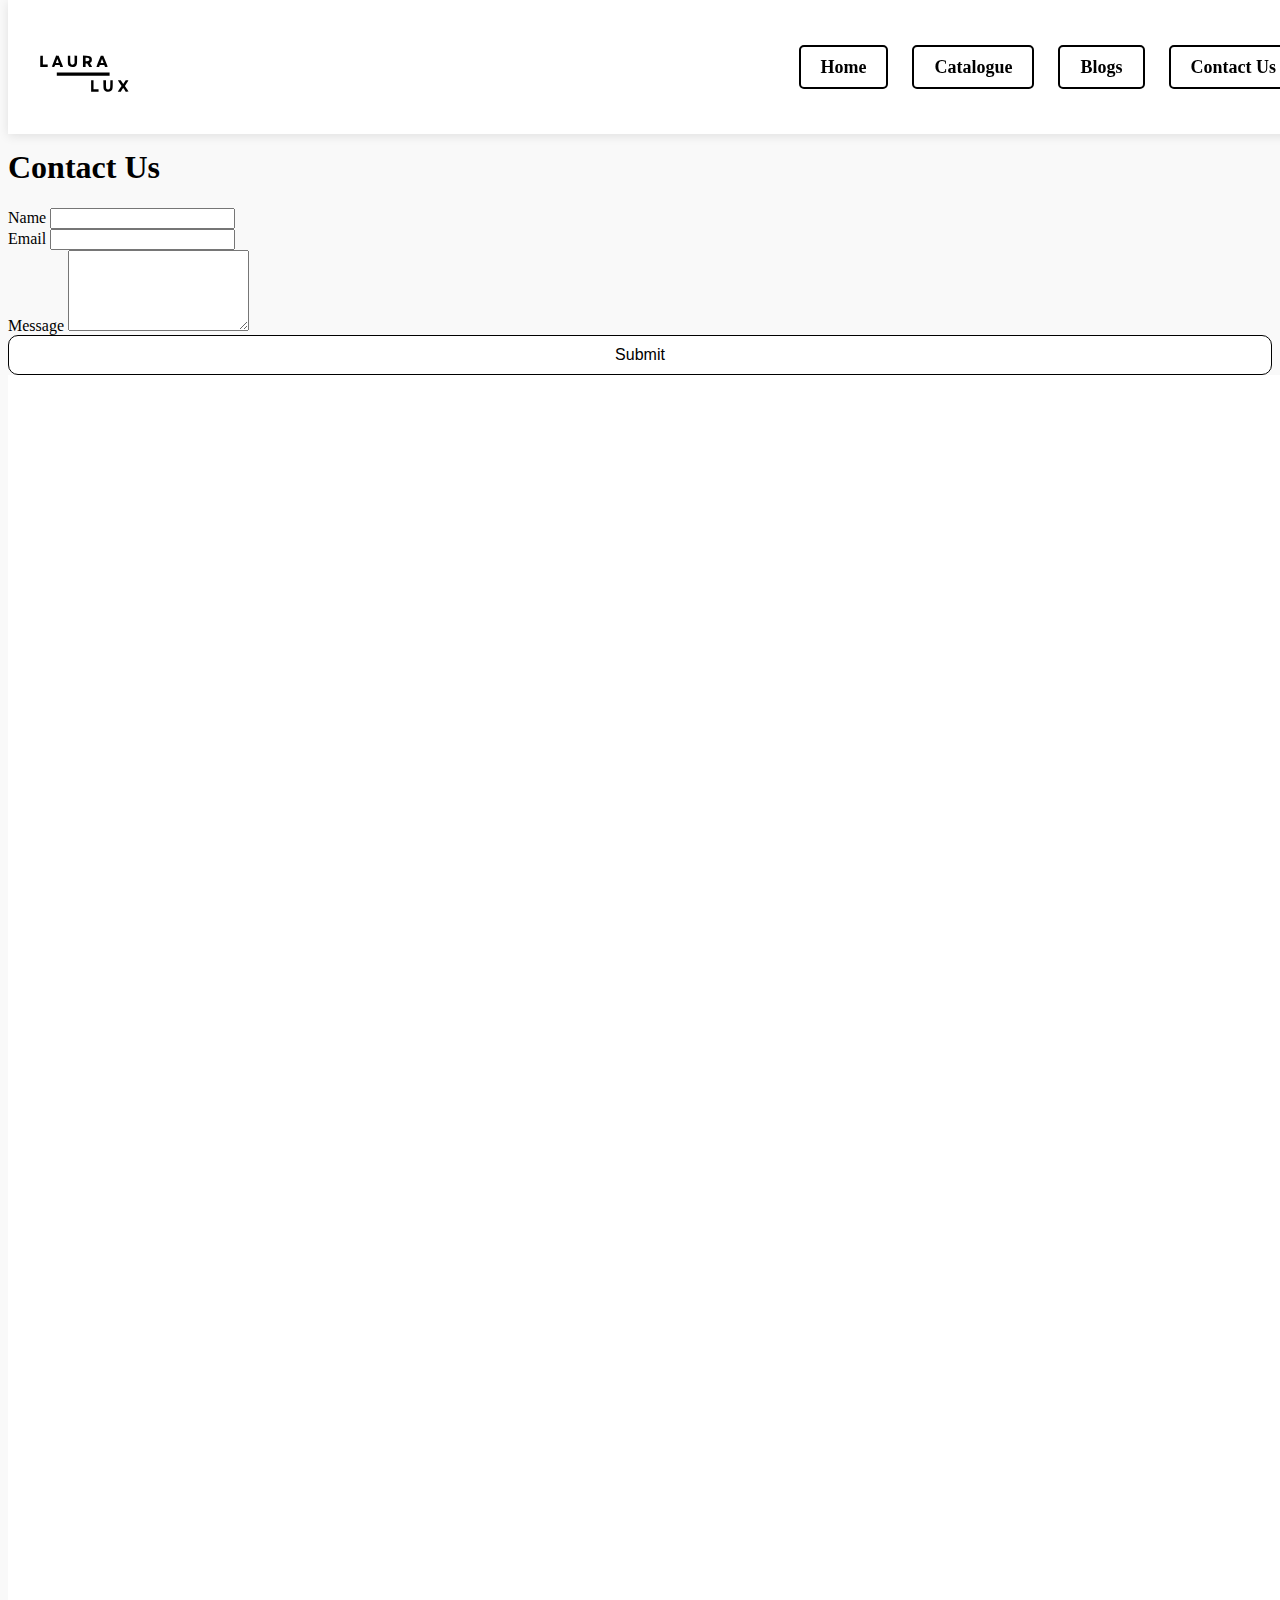
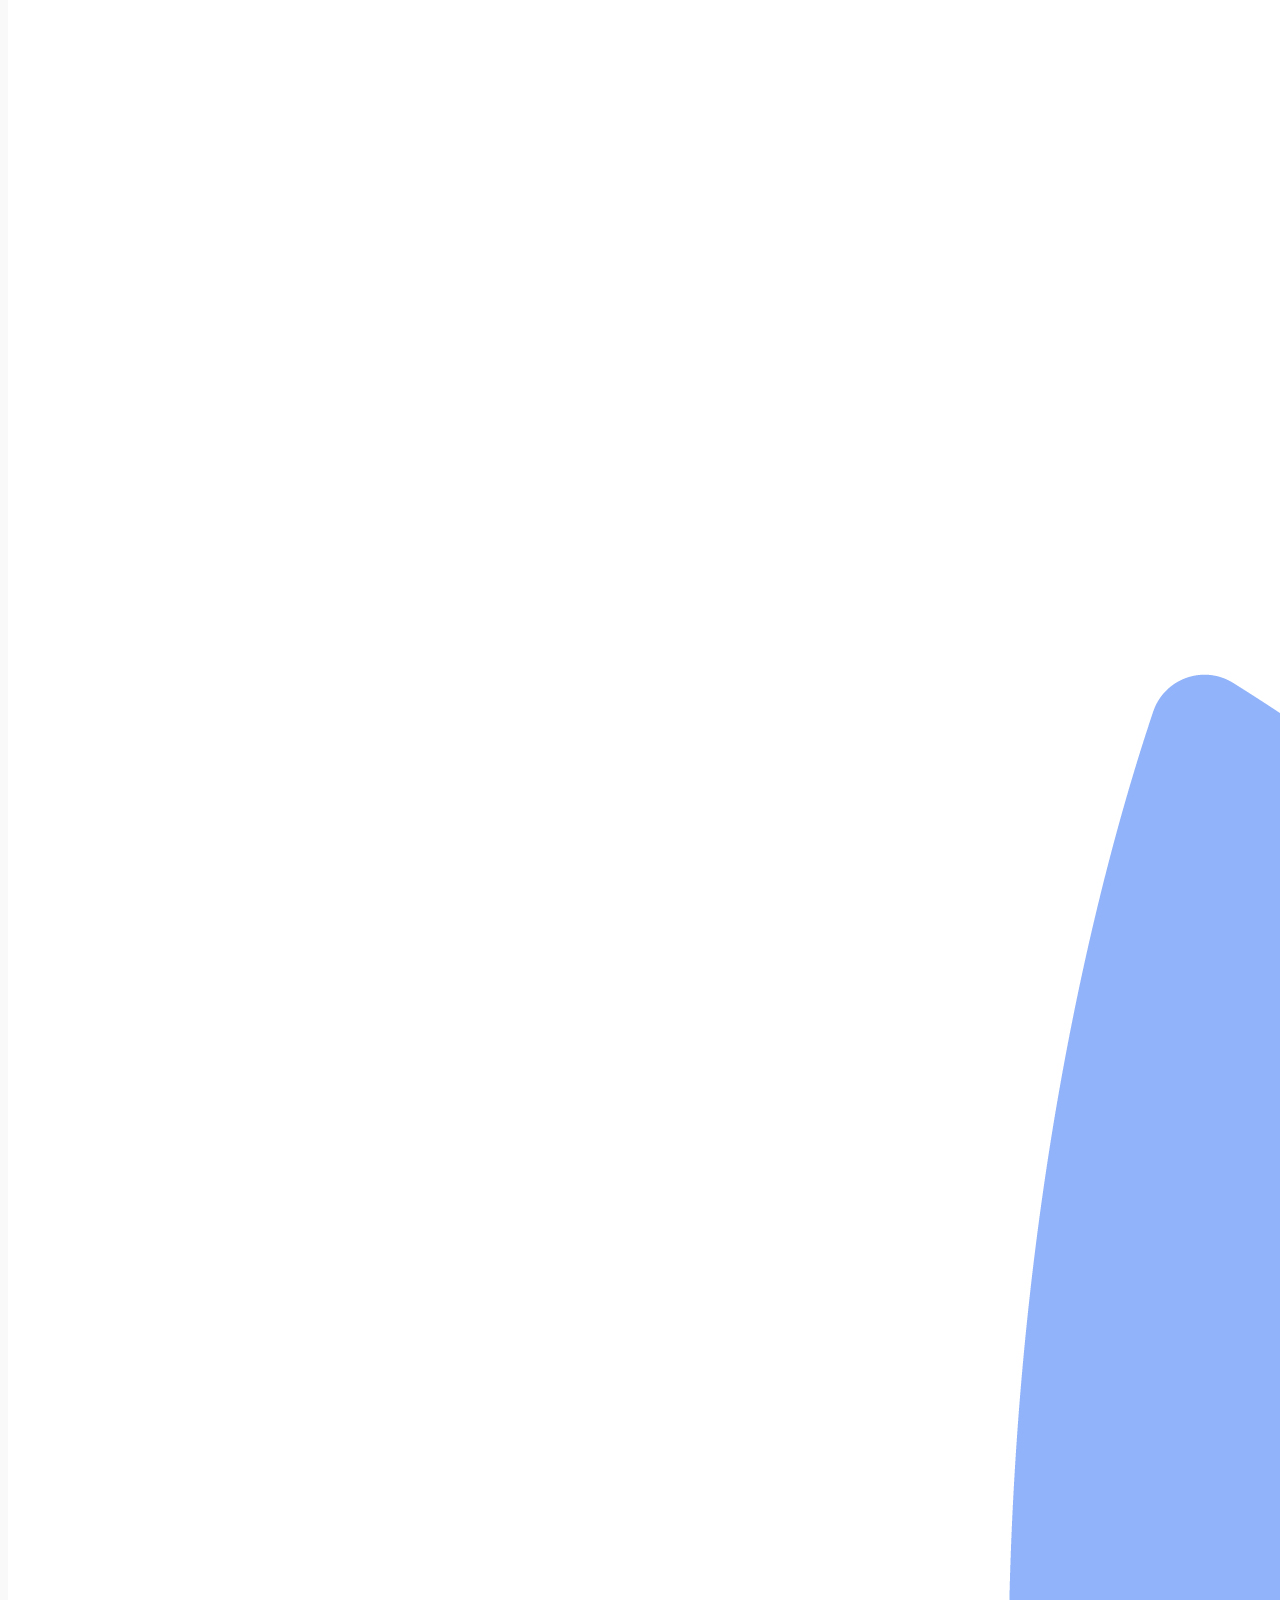
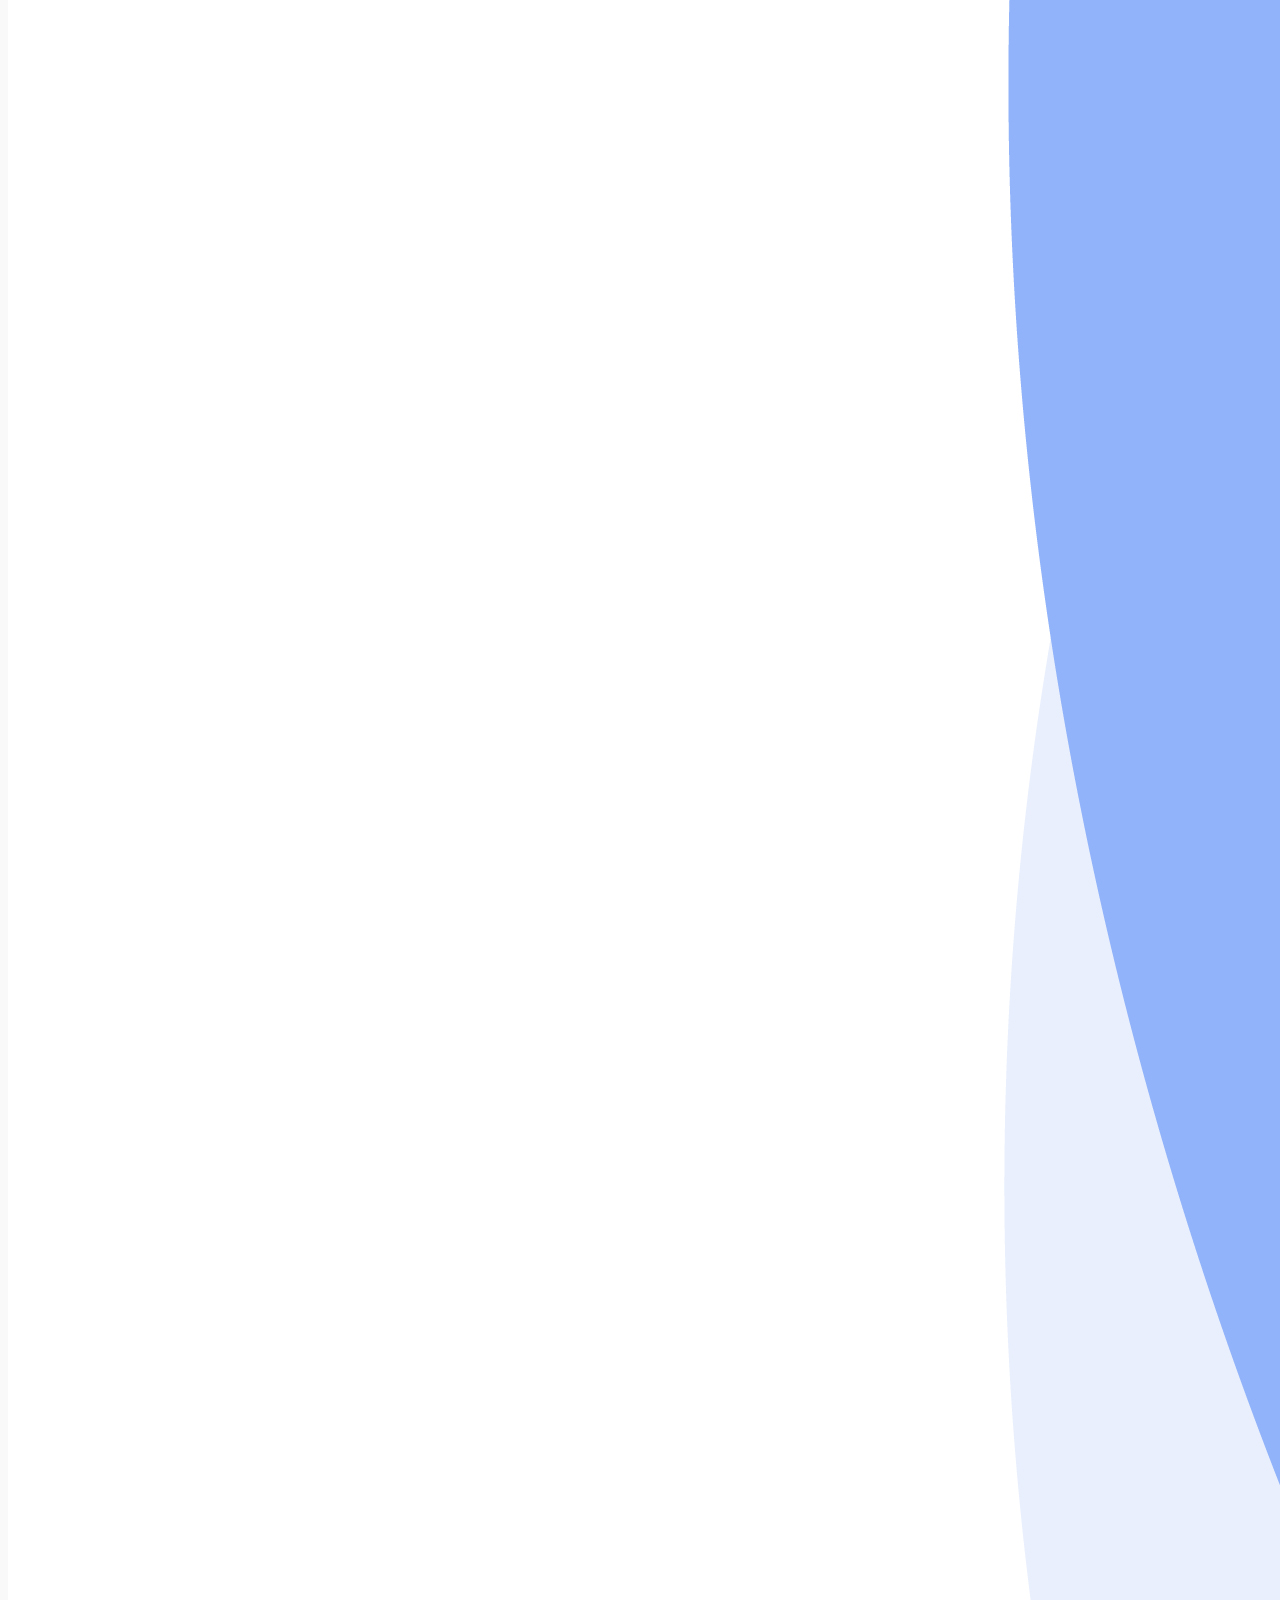
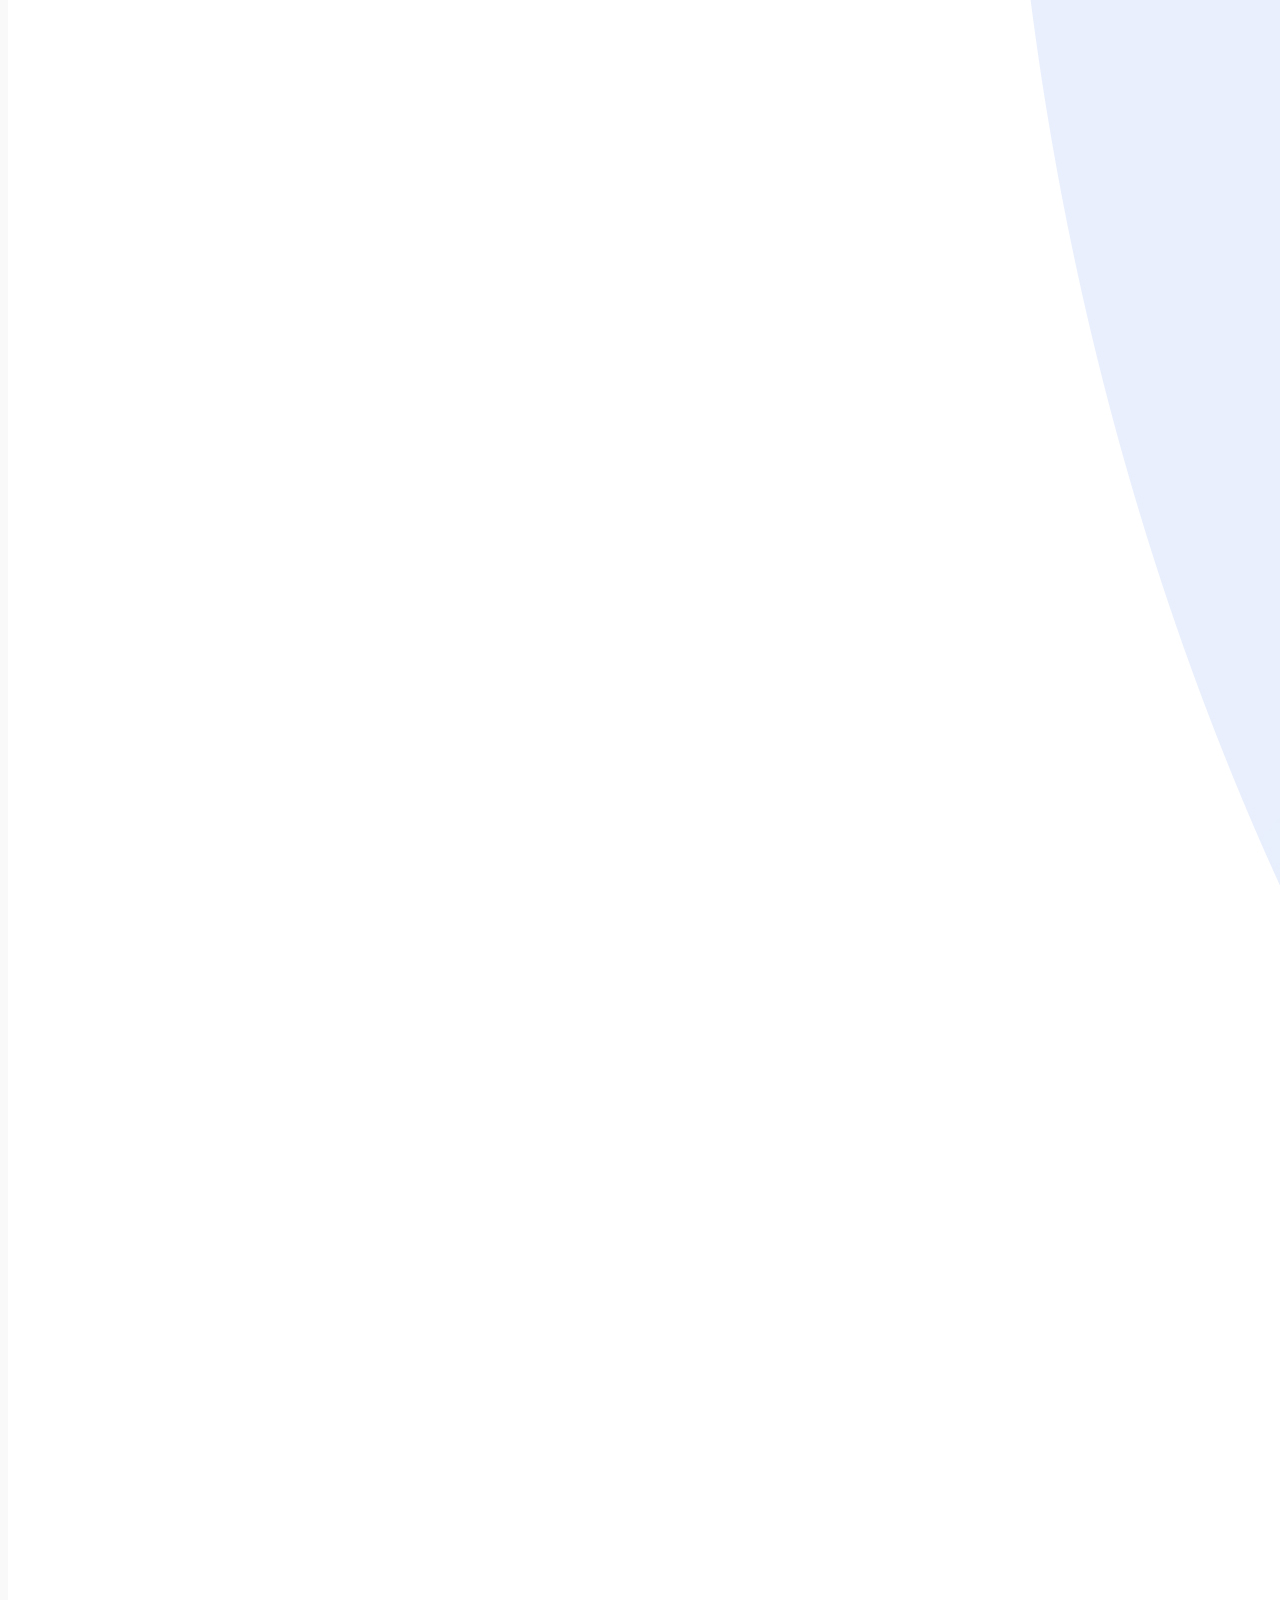
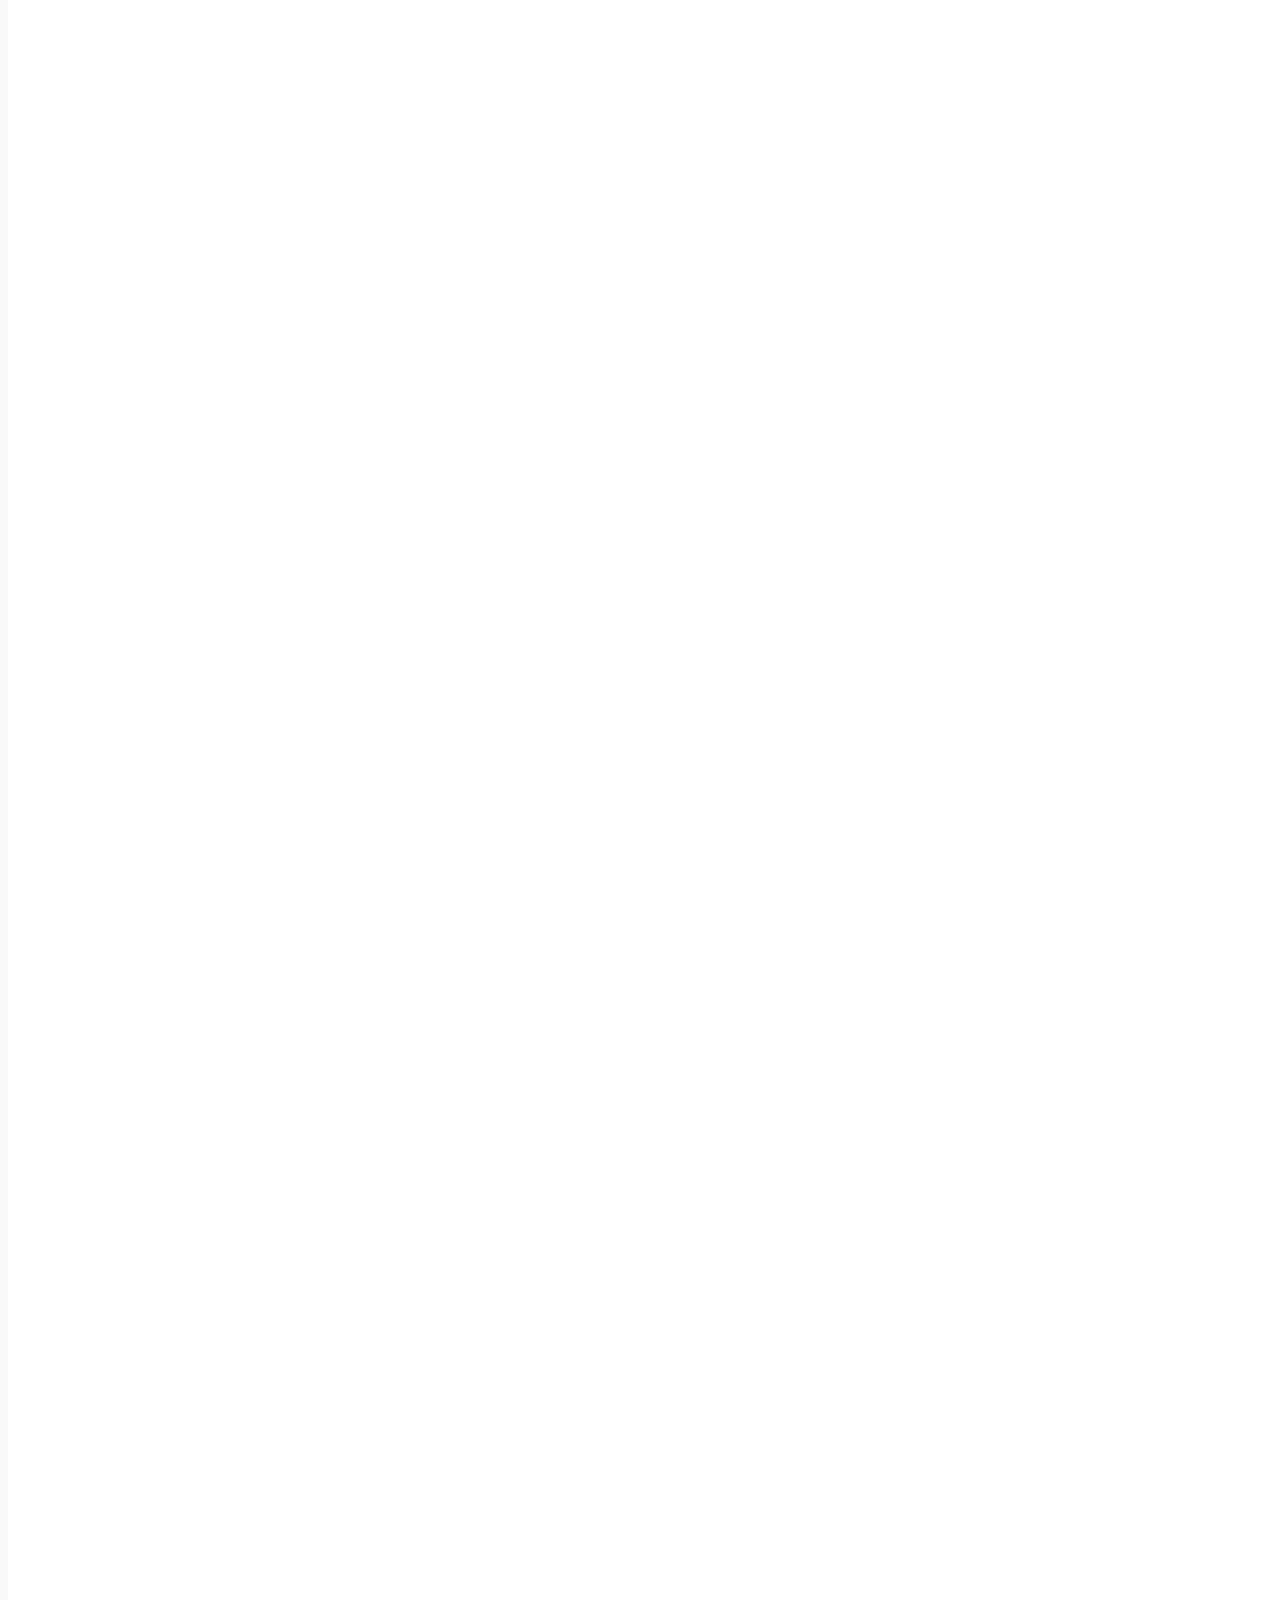
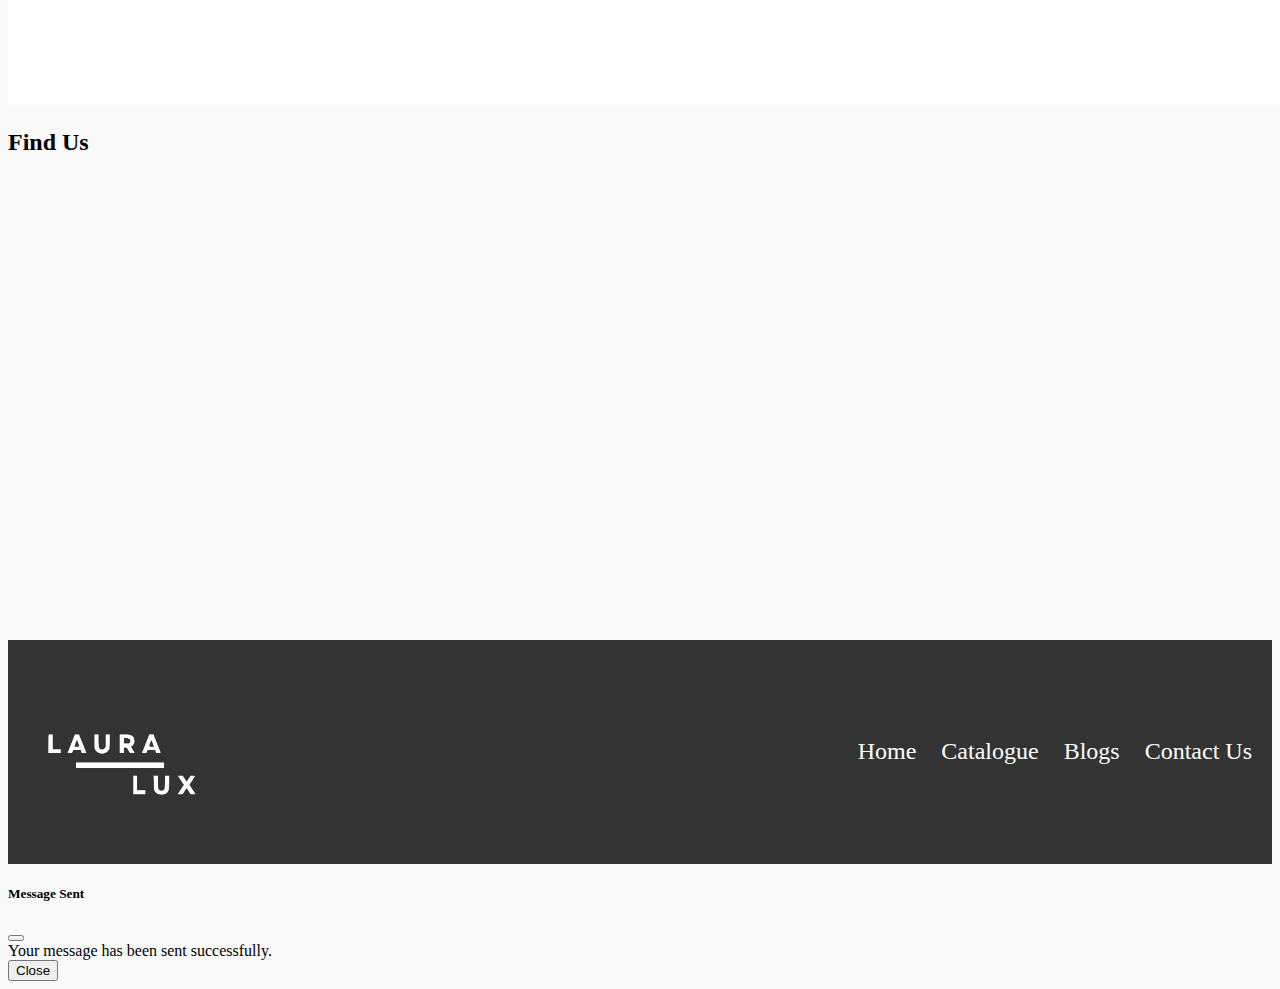
<file: CWEB/contact.html>
<!DOCTYPE html>
<html lang="en">
<head>
    <meta charset="UTF-8">
    <meta name="viewport" content="width=device-width, initial-scale=1.0">
    <title>Contact Us - Laura Lux</title>
    <link rel="stylesheet" href="https://cdn.jsdelivr.net/npm/bootstrap@5.1.3/dist/css/bootstrap.min.css" integrity="sha384-1BmE4kWBq78iYhFldvKuhfTAU6auU8tT94WrHftjDbrCEXSU1oBoqyl2QvZ6jIW3" crossorigin="anonymous">
    <link rel="stylesheet" href="styles/contact.css">
</head>
<body>
    <header class="header">
        <a href="home.html">
            <img src="img/LOGO.svg" alt="Luxury Brand Logo">
        </a>
        <div class="menu-toggle">
            <span></span>
            <span></span>
            <span></span>
        </div>
        <nav class="header-nav">
            <a href="home.html">Home</a>
            <a href="catalouge.html">Catalogue</a>
            <a href="blog.html">Blogs</a>
            <a href="contact.html">Contact Us</a>
        </nav>
    </header>

    <main class="container mt-5">
        <div class="row">
            <div class="col-md-6">
                <h1>Contact Us</h1>
                <form id="contactForm">
                    <div class="mb-3">
                        <label for="name" class="form-label">Name</label>
                        <input type="text" class="form-control" id="name" required>
                    </div>
                    <div class="mb-3">
                        <label for="email" class="form-label">Email</label>
                        <input type="email" class="form-control" id="email" required>
                    </div>
                    <div class="mb-3">
                        <label for="message" class="form-label">Message</label>
                        <textarea class="form-control" id="message" rows="5" required></textarea>
                    </div>
                    <button type="submit" class="submit-now btn btn-primary">Submit</button>
                </form>
            </div>
            <div class="col-md-6">
                <img src="img/contact.jpg" alt="Contact Graphic" class="img-fluid">
            </div>
        </div>
        <div class="row mt-5">
            <div class="col-12">
                <h2>Find Us</h2>
                <div class="map-responsive">
                    <iframe
                        src="https://www.google.com/maps/embed?pb=!1m18!1m12!1m3!1d3151.8354345093756!2d144.95373531550484!3d-37.8162794420216!2m3!1f0!2f0!3f0!3m2!1i1024!2i768!4f13.1!3m3!1m2!1s0x6ad642af0f11fd81%3A0xf577d0e83a01b3ff!2sFederation+Square!5e0!3m2!1sen!2sau!4v1624844161232!5m2!1sen!2sau"
                        width="1300"
                        height="450"
                        style="border:0;"
                        allowfullscreen=""
                        loading="lazy">
                    </iframe>
                </div>
            </div>
        </div>
    </main>

    <footer class="footer">
        <div class="footer-container container">
          <a href="home.html"><img src="img/logo2.png" alt="Luxury Brand Logo"></a>
            <div class="footer-content">
                <ul>
                    <li><a href="home.html">Home</a></li>
                    <li><a href="catalouge.html">Catalogue</a></li>
                    <li><a href="blog.html">Blogs</a></li>
                    <li><a href="contact.html">Contact Us</a></li>
                </ul>
            </div>
        </div>
    </footer>

    <!-- Modal -->
    <div class="modal fade" id="successModal" tabindex="-1" aria-labelledby="successModalLabel" aria-hidden="true">
        <div class="modal-dialog">
            <div class="modal-content">
                <div class="modal-header">
                    <h5 class="modal-title" id="successModalLabel">Message Sent</h5>
                    <button type="button" class="btn-close" data-bs-dismiss="modal" aria-label="Close"></button>
                </div>
                <div class="modal-body">
                    Your message has been sent successfully.
                </div>
                <div class="modal-footer">
                    <button type="button" class="btn btn-secondary" data-bs-dismiss="modal">Close</button>
                </div>
            </div>
        </div>
    </div>
    <script src="https://cdn.jsdelivr.net/npm/bootstrap@5.1.3/dist/js/bootstrap.bundle.min.js" integrity="sha384-ka7Sk0Gln4gmtz2MlQnikT1wXgYsOg+OMhuP+IlRH9sENBO0LRn5q+8nbTov4+1p" crossorigin="anonymous"></script>
    <script src="javascript/contact.js"></script>
</body>
</html>
</file>
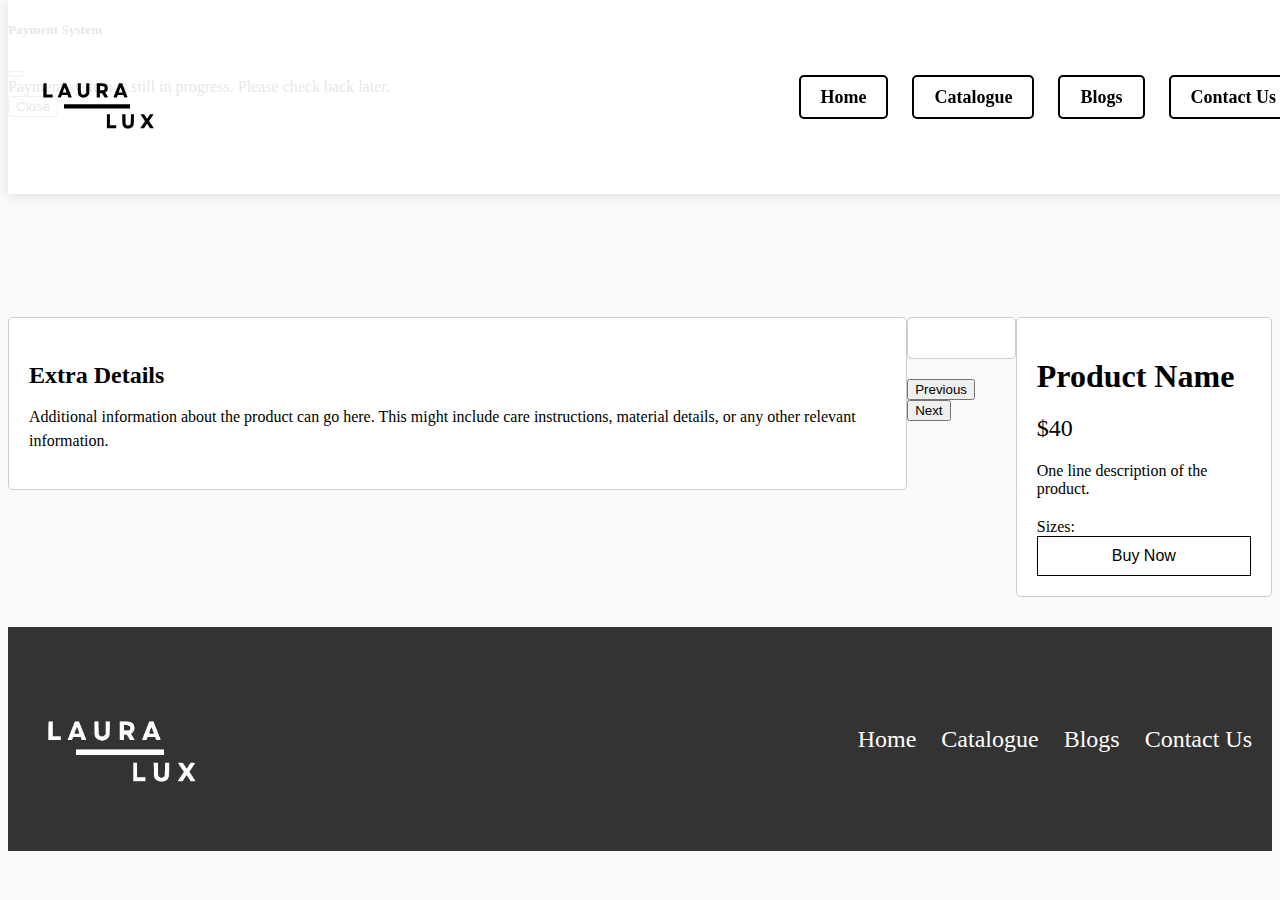
<file: CWEB/product.html>
<!DOCTYPE html>
<html lang="en">
<head>
    <meta charset="UTF-8">
    <meta name="viewport" content="width=device-width, initial-scale=1.0">
    <title>Product Page - Laura Lux</title>
    <link rel="stylesheet" href="https://cdn.jsdelivr.net/npm/bootstrap@5.1.3/dist/css/bootstrap.min.css" integrity="sha384-1BmE4kWBq78iYhFldvKuhfTAU6auU8tT94WrHftjDbrCEXSU1oBoqyl2QvZ6jIW3" crossorigin="anonymous">
    <link rel="stylesheet" href="styles/product.css">
</head>
<body>
    <header class="header">
        <a href="home.html">
            <img src="img/LOGO.svg" alt="Luxury Brand Logo">
        </a>
        <div class="menu-toggle">
            <span></span>
            <span></span>
            <span></span>
        </div>
        <nav class="header-nav">
            <a href="home.html">Home</a>
            <a href="catalouge.html">Catalogue</a>
            <a href="blog.html">Blogs</a>
            <a href="contact.html">Contact Us</a>
        </nav>
    </header>
        <!-- Modal -->
        <div class="modal fade" id="paymentModal" tabindex="-1" aria-labelledby="paymentModalLabel" aria-hidden="true">
            <div class="modal-dialog">
                <div class="modal-content">
                    <div class="modal-header">
                        <h5 class="modal-title" id="paymentModalLabel">Payment System</h5>
                        <button type="button" class="btn-close" data-bs-dismiss="modal" aria-label="Close"></button>
                    </div>
                    <div class="modal-body">
                        Payment system is still in progress. Please check back later.
                    </div>
                    <div class="modal-footer">
                        <button type="button" class="btn btn-secondary" data-bs-dismiss="modal">Close</button>
                    </div>
                </div>
            </div>
        </div>
    
    <main class="container mt-5">
        <div class="product-page row">
            <div class="col-md-3 extra-details">
                <h3>Extra Details</h3>
                <p id="extraDetails">Additional information about the product can go here. This might include care instructions, material details, or any other relevant information.</p>
            </div>
            <div class="col-md-6">
                <div id="productCarousel" class="carousel slide" data-bs-ride="carousel">
                    <div class="carousel-inner" id="carouselInner">
                        <!-- Images will be inserted here by JavaScript -->
                    </div>
                    <button class="carousel-control-prev" type="button" data-bs-target="#productCarousel" data-bs-slide="prev">
                        <span class="carousel-control-prev-icon" aria-hidden="true"></span>
                        <span class="visually-hidden">Previous</span>
                    </button>
                    <button class="carousel-control-next" type="button" data-bs-target="#productCarousel" data-bs-slide="next">
                        <span class="carousel-control-next-icon" aria-hidden="true"></span>
                        <span class="visually-hidden">Next</span>
                    </button>
                </div>
            </div>
            <div class="col-md-3 product-details">
                <h1 id="productName" class="product-name">Product Name</h1>
                <div id="productPrice" class="product-price">$40</div>
                <p id="productDescription" class="product-description">One line description of the product.</p>
                <div class="product-sizes my-3">
                    <label for="sizes" class="form-label">Sizes:</label>
                    <div class="size-options" id="sizeOptions">
                        <!-- Size options will be inserted here by JavaScript -->
                    </div>
                </div>
                <button class="buy-now btn btn-primary mt-3">Buy Now</button>
            </div>
        </div>
    </main>

    <footer class="footer">
        <div class="footer-container container">
          <a href="home.html"><img src="img/logo2.png" alt="Luxury Brand Logo"></a>
            <div class="footer-content">
                <ul>
                    <li><a href="home.html">Home</a></li>
                    <li><a href="catalouge.html">Catalogue</a></li>
                    <li><a href="blog.html">Blogs</a></li>
                    <li><a href="contact.html">Contact Us</a></li>
                </ul>
            </div>
        </div>
    <script src="https://cdn.jsdelivr.net/npm/bootstrap@5.1.3/dist/js/bootstrap.bundle.min.js" integrity="sha384-ka7Sk0Gln4gmtz2MlQnikT1wXgYsOg+OMhuP+IlRH9sENBO0LRn5q+8nbTov4+1p" crossorigin="anonymous"></script>
    <script src="javascript/product.js"></script>
</body>
</html>
</file>
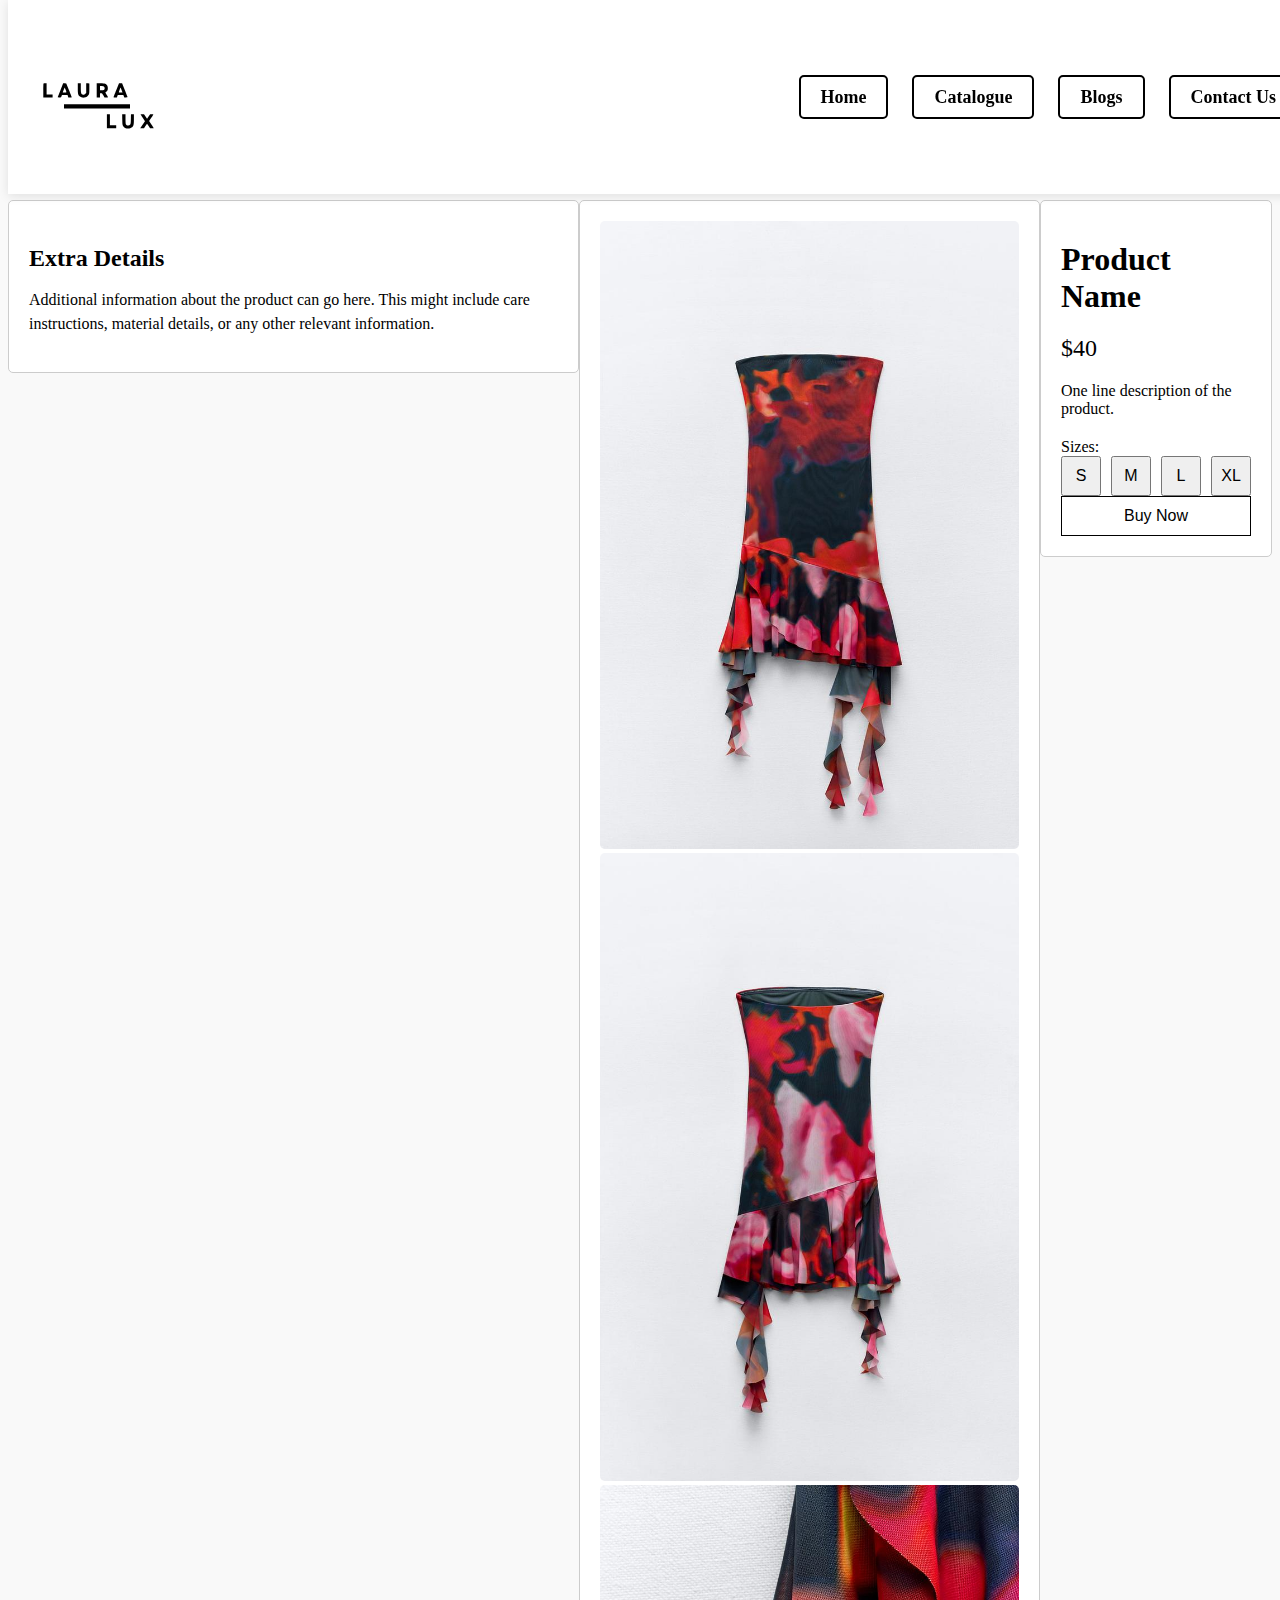
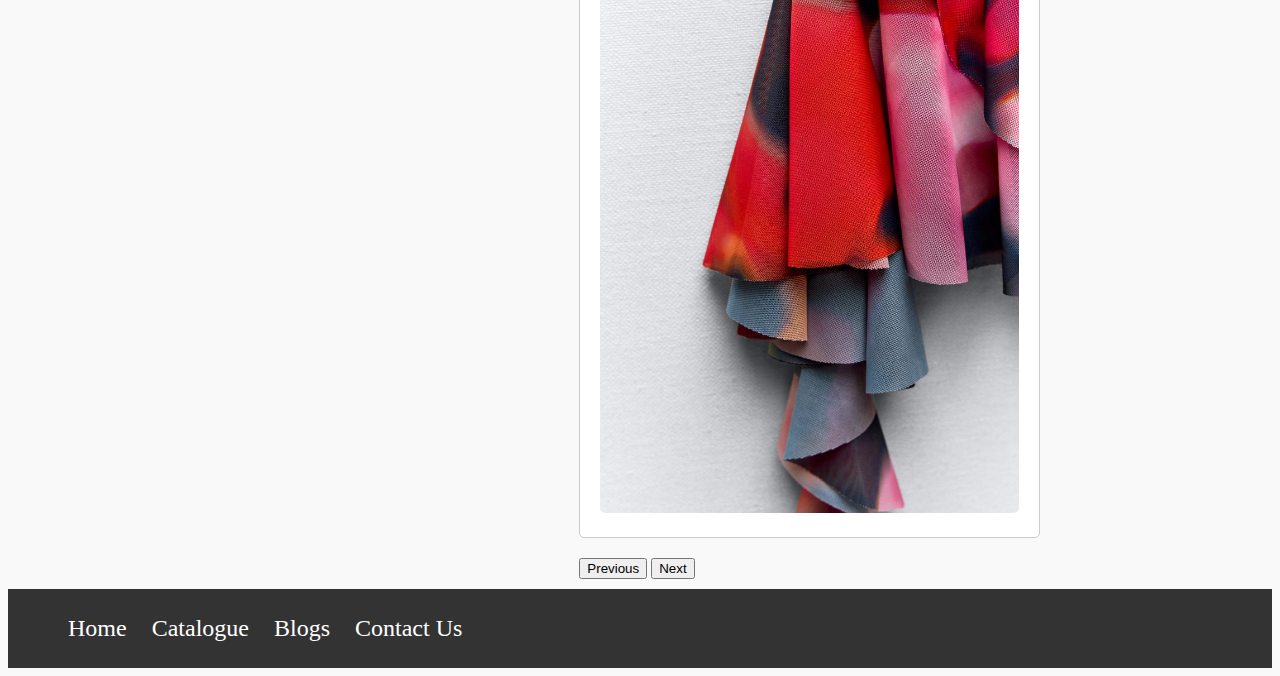
<file: CWEB/product1.html>
<!DOCTYPE html>
<html lang="en">
<head>
    <meta charset="UTF-8">
    <meta name="viewport" content="width=device-width, initial-scale=1.0">
    <title>Product Page - Laura Lux</title>
    <link rel="stylesheet" href="https://cdn.jsdelivr.net/npm/bootstrap@5.1.3/dist/css/bootstrap.min.css" integrity="sha384-1BmE4kWBq78iYhFldvKuhfTAU6auU8tT94WrHftjDbrCEXSU1oBoqyl2QvZ6jIW3" crossorigin="anonymous">
    <link rel="stylesheet" href="styles/product.css">
</head>
<body>
    <header class="header">
        <a href="index.html">
            <img src="img/LOGO.svg" alt="Luxury Brand Logo">
        </a>
        <nav>
            <a href="#">Home</a>
            <a href="catalouge.html">Catalogue</a>
            <a href="#">Blogs</a>
            <a href="#">Contact Us</a>
        </nav>
    </header>

    <main class="container mt-5">
        <div class="product-page row">
            <div class="col-md-3 extra-details">
                <h3>Extra Details</h3>
                <p>Additional information about the product can go here. This might include care instructions, material details, or any other relevant information.</p>
            </div>
            <div class="col-md-6">
                <div id="productCarousel" class="carousel slide" data-bs-ride="carousel">
                    <div class="carousel-inner">
                        <div class="carousel-item active">
                            <img src="img/products/product-1/img1.jpg" class="d-block w-100" alt="Product Image 1">
                        </div>
                        <div class="carousel-item">
                            <img src="img/products/product-1/img2.jpg" class="d-block w-100" alt="Product Image 2">
                        </div>
                        <div class="carousel-item">
                            <img src="img/products/product-1/img3.jpg" class="d-block w-100" alt="Product Image 3">
                        </div>
                    </div>
                    <button class="carousel-control-prev" type="button" data-bs-target="#productCarousel" data-bs-slide="prev">
                        <span class="carousel-control-prev-icon" aria-hidden="true"></span>
                        <span class="visually-hidden">Previous</span>
                    </button>
                    <button class="carousel-control-next" type="button" data-bs-target="#productCarousel" data-bs-slide="next">
                        <span class="carousel-control-next-icon" aria-hidden="true"></span>
                        <span class="visually-hidden">Next</span>
                    </button>
                </div>
            </div>
            <div class="col-md-3 product-details">
                <h1 class="product-name">Product Name</h1>
                <div class="product-price">$40</div>
                <p class="product-description">One line description of the product.</p>
                <div class="product-sizes my-3">
                    <label for="sizes" class="form-label">Sizes:</label>
                    <div class="size-options">
                        <button class="btn btn-outline-dark">S</button>
                        <button class="btn btn-outline-dark">M</button>
                        <button class="btn btn-outline-dark">L</button>
                        <button class="btn btn-outline-dark">XL</button>
                    </div>
                </div>
                <button class="buy-now btn btn-primary mt-3">Buy Now</button>
            </div>
        </div>
    </main>

    <footer class="footer">
        <div class="footer-container container">
            <div class="footer-content">
                <ul>
                    <li><a href="#">Home</a></li>
                    <li><a href="#">Catalogue</a></li>
                    <li><a href="#">Blogs</a></li>
                    <li><a href="#">Contact Us</a></li>
                </ul>
            </div>
        </div>
    </footer>

    <script src="https://cdn.jsdelivr.net/npm/bootstrap@5.1.3/dist/js/bootstrap.bundle.min.js" integrity="sha384-ka7Sk0Gln4gmtz2MlQnikT1wXgYsOg+OMhuP+IlRH9sENBO0LRn5q+8nbTov4+1p" crossorigin="anonymous"></script>
    <script src="javascript/product.js"></script>
</body>
</html>
</file>
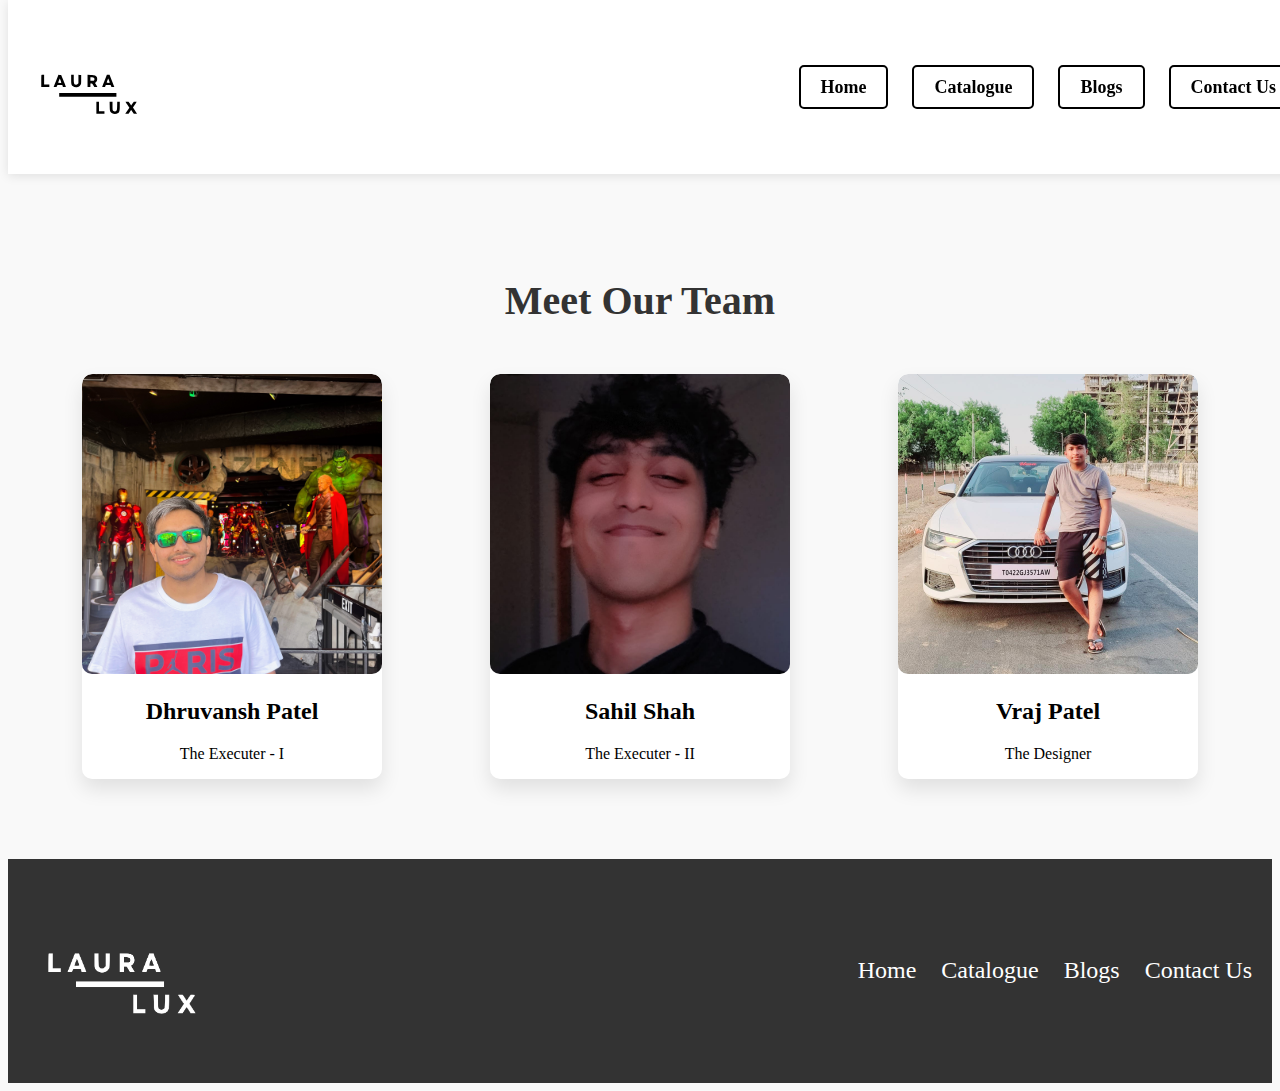
<file: CWEB/team.html>
<!DOCTYPE html>
<html lang="en">
<head>
  <meta charset="UTF-8">
  <meta name="viewport" content="width=device-width, initial-scale=1.0">
  <title>Our Team - Luxury Brand Website</title>
  <link rel="stylesheet" href="https://cdn.jsdelivr.net/npm/bootstrap@5.1.3/dist/css/bootstrap.min.css" integrity="sha384-1BmE4kWBq78iYhFldvKuhfTAU6auU8tT94WrHftjDbrCEXSU1oBoqyl2QvZ6jIW3" crossorigin="anonymous">
  <link rel="stylesheet" href="styles/team.css">
</head>
<body>
  <header class="header">
    <a href="home.html">
      <img src="img/LOGO.svg" alt="Luxury Brand Logo">
    </a>
    <div class="menu-toggle">
      <span></span>
      <span></span>
      <span></span>
    </div>
    <nav class="header-nav">
      <a href="home.html">Home</a>
      <a href="catalouge.html">Catalogue</a>
      <a href="blog.html">Blogs</a>
      <a href="contact.html">Contact Us</a>
        </nav>
  </header>
  <div class="content">
    <section class="team-section">
      <h1>Meet Our Team</h1>
      <div class="team-container">
        <div class="team-member">
          <img src="img/team/dhruvansh.jpg" alt="Team Member 1">
          <h2>Dhruvansh Patel</h2>
          <p>The Executer - I</p>
        </div>
        <div class="team-member">
          <img src="img/team/shail.jpg" alt="Team Member 2">
          <h2>Sahil Shah</h2>
          <p>The Executer - II</p>
        </div>
        <div class="team-member">
          <img src="img/team/vraj.jpg" alt="Team Member 3">
          <h2>Vraj Patel</h2>
          <p>The Designer</p>
        </div>
      </div>
    </section>
  </div>
  <footer class="footer">
    <div class="footer-container container">
      <a href="home.html"><img src="img/logo2.png" alt="Luxury Brand Logo"></a>
      <div class="footer-content">
        <ul>
          <li><a href="home.html">Home</a></li>
          <li><a href="catalouge.html">Catalogue</a></li>
          <li><a href="blog.html">Blogs</a></li>
          <li><a href="contact.html">Contact Us</a></li>
        </ul>
      </div>
    </div>
  </footer>
  <script src="https://cdn.jsdelivr.net/npm/bootstrap@5.1.3/dist/js/bootstrap.bundle.min.js" integrity="sha384-ka7Sk0Gln4gmtz2MlQnikT1wXgYsOg+OMhuP+IlRH9sENBO0LRn5q+8nbTov4+1p" crossorigin="anonymous"></script>
  <script src="javascript/index.js"></script>
</body>
</html>
</file>
<file: CWEB/styles/contact.css>
body {
    font-family: 'Keystone', 'Keystone-Italic';
    overflow-x: hidden;
    background-color: #f9f9f9;
}

.header {
    position: fixed;
    top: 0;
    width: 100%;
    background-color: rgba(255, 255, 255, 0.9);
    padding: 5px 20px; /* Reduced padding further */
    display: flex;
    justify-content: space-between;
    align-items: center;
    z-index: 1000;
    box-shadow: 0 2px 10px rgba(0, 0, 0, 0.1);
}

.header img {
    width: 120px; /* Adjusted width */
}

.header nav a {
    padding: 10px 20px;
    margin: 0 10px;
    font-size: 18px; /* Increase the font size */
    font-weight: bold;
    text-decoration: none;
    color: black;
    position: relative;
    border: 2px solid black; /* Add border around the letters */
    border-radius: 5px; /* Optional: Add border radius for rounded corners */
    background-color: white; /* Add background color */
    transition: background-color 0.3s ease, color 0.3s ease; /* Add transition */
}

.header nav a:hover {
    color: white; /* Invert color */
    background-color: black; /* Invert background color */
    text-underline-offset: 5px;
    text-decoration-color: white; /* Invert underline color */
}


.container {
    padding-top: 120px; /* Increased padding further to ensure visibility */
}

.footer {
    background-color: #333;
    color: #fff;
    padding: 10px 0;
    text-align: center;
    margin-top: 10px;
}

.footer-container {
    display: flex;
    justify-content: space-between;
    align-items: center;
    padding: 0 20px;
}

.footer-container img {
    width: 200px;
}

.footer-content ul {
    list-style: none;
    display: flex;
    gap: 25px;
}

.footer-content ul li a {
    color: #fff;
    text-decoration: none;
    font-size: 24px;
}

.footer-content ul li a:hover {
    text-decoration: underline;
}

.map {
    width: 100%;
    height: 400px;
    border-radius: 5px;
    margin-top: 20px;
    border: 1px solid #ccc;
}

.submit-now {
    background-color: #fff;
    border: 1px solid #000;
    border-radius: 10px;
    color: #000;
    padding: 10px 20px;
    font-size: 1rem;
    cursor: pointer;
    transition: background-color 0.3s, color 0.3s;
    width: 100%;
}

.submit-now:hover {
    background-color: #000;
    color: #fff;
}
@media (max-width: 768px) {
    .header {
        flex-direction: column;
        align-items: center;
        padding: 10px;
    }

    .header img {
        margin-bottom: 10px;
    }

    .header-nav {
        display: none;
        flex-direction: column;
        align-items: center;
        width: 100%;
        text-align: center;
        margin-top: 10px;
    }

    .header-nav.active {
        display: flex;
    }

    .menu-toggle {
        display: block;
        cursor: pointer;
    }

    .menu-toggle span {
        display: block;
        width: 25px;
        height: 3px;
        background-color: #333;
        margin-bottom: 5px;
        transition: transform 0.3s, opacity 0.3s;
    }

    .menu-toggle.active span:nth-child(1) {
        transform: translateY(8px) rotate(45deg);
    }

    .menu-toggle.active span:nth-child(2) {
        opacity: 0;
    }

    .menu-toggle.active span:nth-child(3) {
        transform: translateY(-8px) rotate(-45deg);
    }

    .footer-content {
        display: none;
    }
}
</file>
<file: CWEB/styles/product.css>
body {
    font-family: 'Keystone', 'Keystone-Italic';
    overflow-x: hidden;
    background-color: #f9f9f9;
}

.header {
    position: fixed;
    top: 0;
    width: 100%;
    background-color: rgba(255, 255, 255, 0.9);
    padding: 20px;
    display: flex;
    justify-content: space-between;
    align-items: center;
    z-index: 1000;
    box-shadow: 0 2px 10px rgba(0, 0, 0, 0.1);
}

.header img {
    width: 150px;
}

.header nav a {
    padding: 10px 20px;
    margin: 0 10px;
    font-size: 18px; /* Increase the font size */
    font-weight: bold;
    text-decoration: none;
    color: black;
    position: relative;
    border: 2px solid black; /* Add border around the letters */
    border-radius: 5px; /* Optional: Add border radius for rounded corners */
    background-color: white; /* Add background color */
    transition: background-color 0.3s ease, color 0.3s ease; /* Add transition */
}

.header nav a:hover {
    color: white; /* Invert color */
    background-color: black; /* Invert background color */
    text-underline-offset: 5px;
    text-decoration-color: white; /* Invert underline color */
}

.product-page {
    margin-top: 200px; /* Adjust based on header height */
    display: flex;
    justify-content: space-between;
    align-items: flex-start;
}

.extra-details, .product-details, .carousel-inner {
    border: 1px solid #ccc;
    padding: 20px;
    border-radius: 5px;
    background-color: #fff;
    margin-bottom: 20px;
}

.extra-details {
    padding: 20px;
}

.extra-details h3 {
    font-size: 1.5rem;
    margin-bottom: 10px;
}

.extra-details p {
    font-size: 1rem;
    line-height: 1.5;
}

#productCarousel {
    width: 100%;
    height: auto;
}

.carousel-item img {
    width: 100%;
    height: auto;
    object-fit: cover;
    border-radius: 5px;
}

.product-details {
    padding: 20px;
}

.product-name {
    font-size: 2rem;
    margin: 20px 0;
}

.product-price {
    font-size: 1.5rem;
    margin: 20px 0;
}

.product-description {
    font-size: 1rem;
    margin-bottom: 20px;
}

.product-sizes {
    width: 100%;
}

.size-options {
    display: flex;
    gap: 10px;
}

.size-options .btn {
    width: 40px;
    height: 40px;
    display: flex;
    justify-content: center;
    align-items: center;
    font-size: 1rem;
    transition: background-color 0.3s, color 0.3s;
}

.size-options .btn:hover,
.size-options .btn.selected {
    background-color: #000;
    color: #fff;
}

.buy-now {
    background-color: #fff;
    border: 1px solid #000;
    color: #000;
    padding: 10px 20px;
    font-size: 1rem;
    cursor: pointer;
    transition: background-color 0.3s, color 0.3s;
    width: 100%;
}

.buy-now:hover {
    background-color: #000;
    color: #fff;
}

.footer {
    background-color: #333;
    color: #fff;
    padding: 10px 0;
    text-align: center;
    margin-top: 10px;
}

.footer-container {
    display: flex;
    justify-content: space-between;
    align-items: center;
    padding: 0 20px;
}

.footer-container img {
    width: 200px;
}

.footer-content ul {
    list-style: none;
    display: flex;
    gap: 25px;
}

.footer-content ul li a {
    color: #fff;
    text-decoration: none;
    font-size: 24px;
}

.footer-content ul li a:hover {
    text-decoration: underline;
}

@media (max-width: 768px) {
    .header {
        flex-direction: column;
        align-items: center;
        padding: 10px;
    }

    .header img {
        margin-bottom: 10px;
    }

    .header-nav {
        display: none;
        flex-direction: column;
        align-items: center;
        width: 100%;
        text-align: center;
        margin-top: 10px;
    }

    .header-nav.active {
        display: flex;
    }

    .menu-toggle {
        display: block;
        cursor: pointer;
    }

    .menu-toggle span {
        display: block;
        width: 25px;
        height: 3px;
        background-color: #333;
        margin-bottom: 5px;
        transition: transform 0.3s, opacity 0.3s;
    }

    .menu-toggle.active span:nth-child(1) {
        transform: translateY(8px) rotate(45deg);
    }

    .menu-toggle.active span:nth-child(2) {
        opacity: 0;
    }

    .menu-toggle.active span:nth-child(3) {
        transform: translateY(-8px) rotate(-45deg);
    }

    .footer-content {
        display: none;
    }
}
</file>
<file: CWEB/styles/team.css>
body {
    font-family: 'Keystone', 'Keystone-Italic';
    overflow-x: hidden;
    background-color: #f9f9f9;
    margin-top: 100px; 
}

.header {
    position: fixed;
    top: 0;
    width: 100%;
    background-color: rgba(255, 255, 255, 0.9);
    padding: 20px;
    display: flex;
    justify-content: space-between;
    align-items: center;
    z-index: 1000;
    box-shadow: 0 2px 10px rgba(0, 0, 0, 0.1);
}

.header img {
    width: 130px;
}

.header nav a {
    padding: 10px 20px;
    margin: 0 10px;
    font-size: 18px;
    font-weight: bold;
    text-decoration: none;
    color: black;
    position: relative;
    border: 2px solid black;
    border-radius: 5px;
    background-color: white;
    transition: background-color 0.3s ease, color 0.3s ease;
}

.header nav a:hover {
    color: white;
    background-color: black;
    text-underline-offset: 5px;
    text-decoration-color: white;
}

.container {
    padding-top: 80px; 
}

.catalogue-title {
    font-size: 2.5rem;
    margin-bottom: 30px; 
    text-align: center;
    color: #333;
}

.product-card {
    border: none;
    border-radius: 10px;
    overflow: hidden;
    background-color: #fff;
    box-shadow: 0 10px 20px rgba(0, 0, 0, 0.1);
    transition: transform 0.3s ease, box-shadow 0.3s ease, background-color 0.3s ease, color 0.3s ease;
    height: 600px;
    display: flex;
    flex-direction: column;
    justify-content: space-between;
    position: relative;
}

.product-card:hover {
    transform: translateY(-5px);
    box-shadow: 0 15px 30px rgba(0, 0, 0, 0.2);
    background-color: whitesmoke;
}

.product-images {
    position: relative;
    overflow: hidden;
    width: 100%;
    height: 70%; 
}

.product-image, .product-image-back {
    position: absolute;
    top: 0;
    left: 0;
    width: 100%;
    height: 100%;
    object-fit: cover;
    border-radius: 10px;
    transition: opacity 0.3s ease;
}

.product-image-back {
    opacity: 0; 
}

.product-card:hover .product-image-back {
    opacity: 1; 
}

.product-card:hover .product-image {
    opacity: 0; 
}

.product-info {
    padding: 20px;
    text-align: center;
}

.product-name {
    font-size: 1.6rem;
    margin: 10px 0;
    color: #333;
    transition: color 0.3s ease;
}

.product-price {
    font-size: 1.3rem;
    color: rgb(24, 144, 255);
    transition: color 0.3s ease;
}

.product-price:hover {
    font-size: 1.6rem;
    color: black;
    transition: color 0.5s ease;
}

.footer {
    background-color: #333;
    color: #fff;
    padding: 10px 0;
    text-align: center;
    margin-top: 10px;
}

.footer-container {
    display: flex;
    justify-content: space-between;
    align-items: center;
    padding: 0 20px;
}

.footer-container img {
    width: 200px;
}

.footer-content ul {
    list-style: none;
    display: flex;
    gap: 25px;
}

.footer-content ul li a {
    color: #fff;
    text-decoration: none;
    font-size: 24px;
}

.footer-content ul li a:hover {
    text-decoration: underline;
}

.team-section {
    padding: 150px 20px 50px 20px; /* Add top padding */
    text-align: center;
}

.team-section h1 {
    font-size: 2.5rem;
    margin-bottom: 30px; 
    color: #333;
}

.team-container {
    display: flex;
    justify-content: space-around;
    flex-wrap: wrap;
}

.team-member {
    border: none;
    border-radius: 10px;
    overflow: hidden;
    background-color: #fff;
    box-shadow: 0 10px 20px rgba(0, 0, 0, 0.1);
    transition: transform 0.3s ease, box-shadow 0.3s ease, background-color 0.3s ease, color 0.3s ease;
    margin: 20px;
    text-align: center;
    width: 300px; 
    position: relative;
}

.team-member:hover {
    transform: translateY(-5px);
    box-shadow: 0 15px 30px rgba(0, 0, 0, 0.2);
    background-color: whitesmoke;
}

.team-member img {
    width: 100%;
    height: 300px;
    object-fit: cover;
    border-radius: 10px;
    transition: opacity 0.3s ease;
}

.team-info {
    padding: 20px;
}

.team-name {
    font-size: 1.6rem;
    margin: 10px 0;
    color: #333;
    transition: color 0.3s ease;
}

.team-role {
    font-size: 1.3rem;
    color: rgb(24, 144, 255);
    transition: color 0.3s ease;
}

.team-role:hover {
    font-size: 1.6rem;
    color: black;
    transition: color 0.5s ease;
}

@media (max-width: 768px) {
    .header {
        flex-direction: column;
        align-items: center;
        padding: 10px;
    }

    .header img {
        margin-bottom: 10px;
    }

    .header-nav {
        display: none;
        flex-direction: column;
        align-items: center;
        width: 100%;
        text-align: center;
        margin-top: 10px;
    }

    .header-nav.active {
        display: flex;
    }

    .menu-toggle {
        display: block;
        cursor: pointer;
    }

    .menu-toggle span {
        display: block;
        width: 25px;
        height: 3px;
        background-color: #333;
        margin-bottom: 5px;
        transition: transform 0.3s, opacity 0.3s;
    }

    .menu-toggle.active span:nth-child(1) {
        transform: translateY(8px) rotate(45deg);
    }

    .menu-toggle.active span:nth-child(2) {
        opacity: 0;
    }

    .menu-toggle.active span:nth-child(3) {
        transform: translateY(-8px) rotate(-45deg);
    }

    .footer-content {
        display: none;
    }
}
</file>
